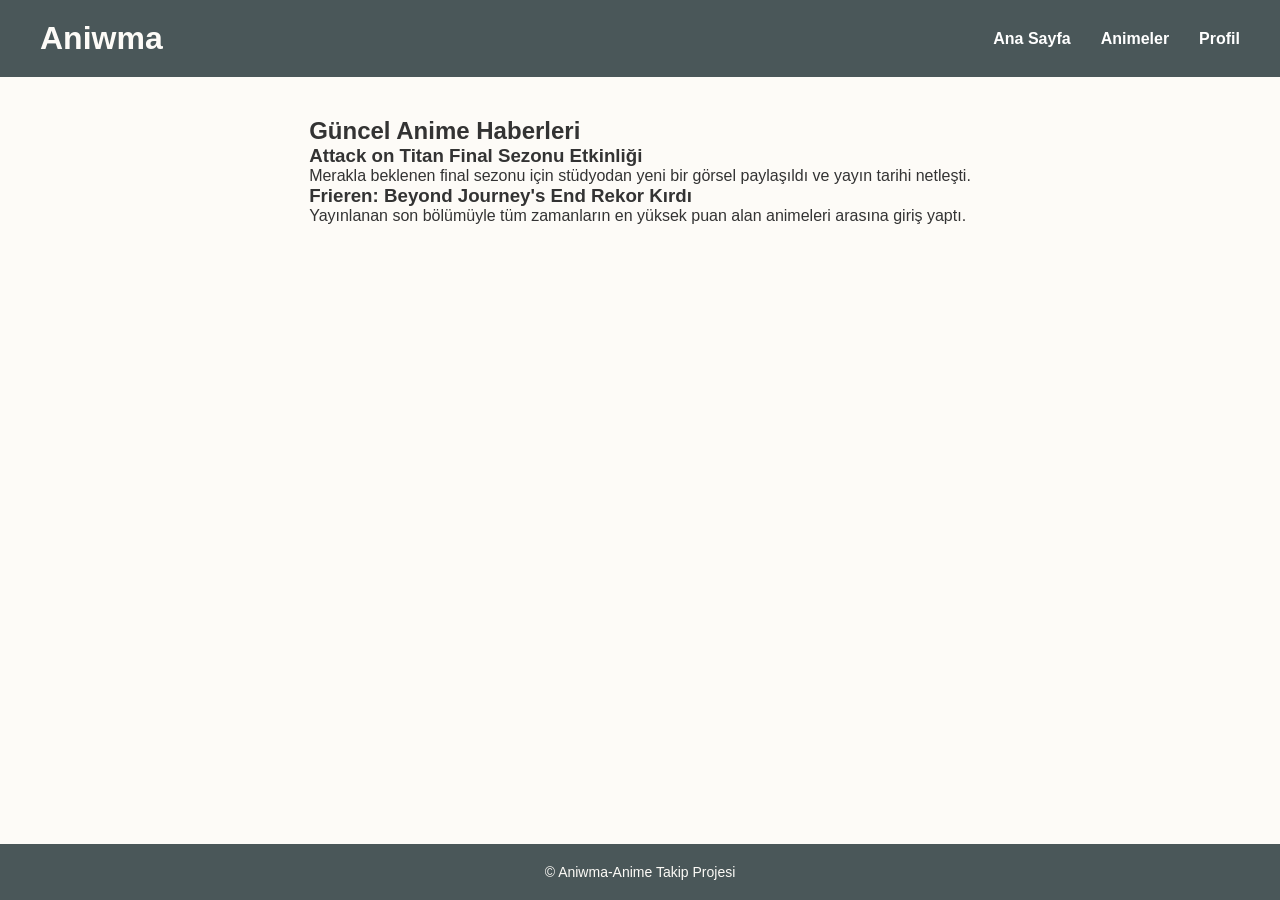
<file: anihaber.html>
<!DOCTYPE html>
<html lang="tr">
<head>
    <meta charset="UTF-8">
    <meta name="viewport" content="width=device-width, initial-scale=1.0">
    <title>Aniwma - Anime haber</title>
    <link rel="stylesheet" href="style.css">
</head>
<body>
    <header>
        <h1>Aniwma</h1>
        <nav>
            <ul>
                <li><a href="index.html">Ana Sayfa</a></li>
                <li>
                    <a href="#">Animeler</a>
                    <ul>
                        <li><a href="tani.html">En iyi animeler</a></li>
                        <li><a href="donemsel.html">Dönemsel animeler</a></li>
                        <li><a href="anihaber.html">Anime haberleri</a></li>
                    </ul>
                </li>
                <li><a href="profil.html">Profil</a></li>
            </ul>
        </nav>
    </header>
    <main>
        <section>
            <h2>Güncel Anime Haberleri</h2>
            <article>
                <h3>Attack on Titan Final Sezonu Etkinliği</h3>
                <p>Merakla beklenen final sezonu için stüdyodan yeni bir görsel paylaşıldı ve yayın tarihi netleşti.</p>
            </article>
            <article>
                <h3>Frieren: Beyond Journey's End Rekor Kırdı</h3>
                <p>Yayınlanan son bölümüyle tüm zamanların en yüksek puan alan animeleri arasına giriş yaptı.</p>
            </article>
        </section>
    </main>
    <footer>
        <p>&copy; Aniwma-Anime Takip Projesi</p>
    </footer>
</body>
</html>
</file>
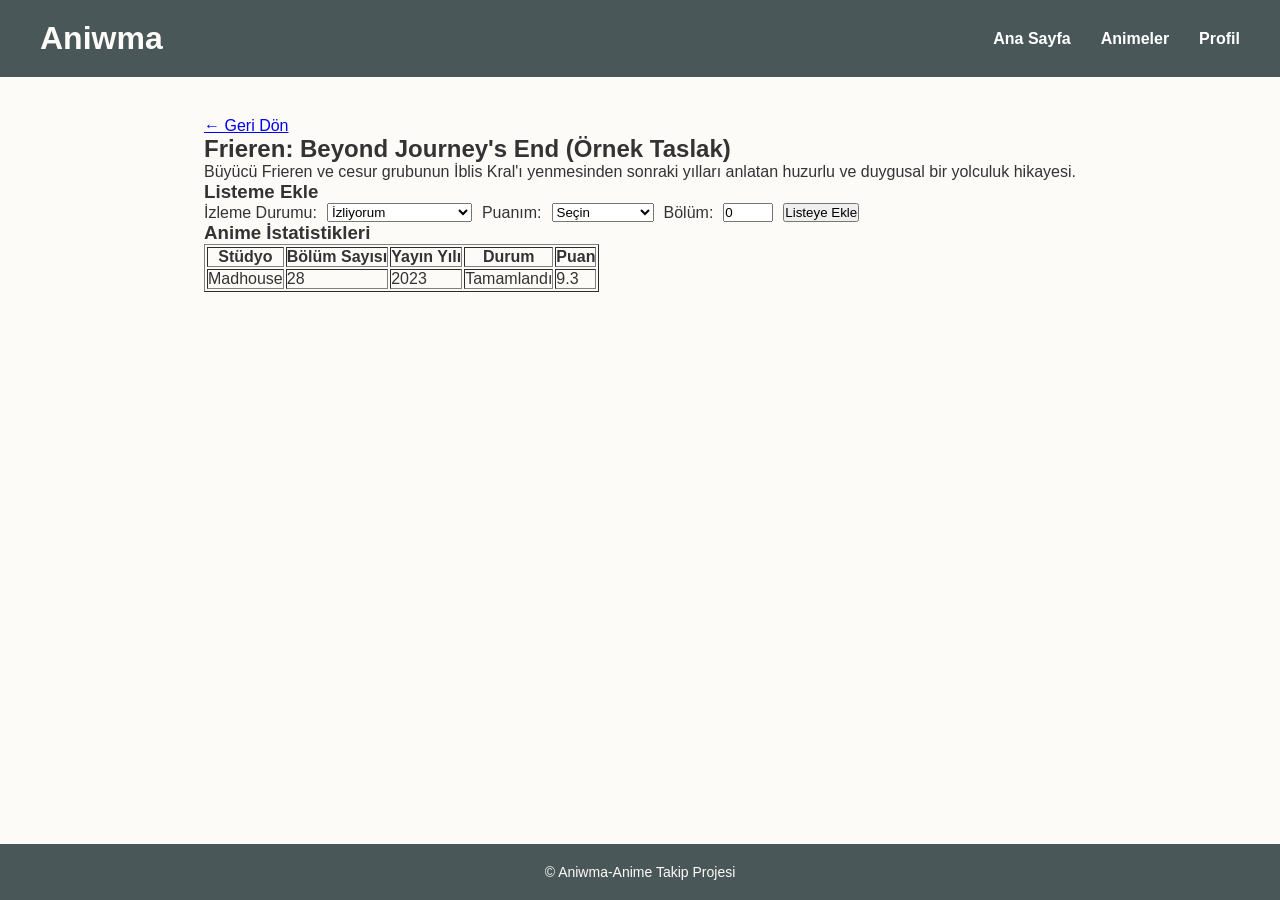
<file: detay.html>
<!DOCTYPE html>
<html lang="tr">
<head>
    <meta charset="UTF-8">
    <meta name="viewport" content="width=device-width, initial-scale=1.0">
    <title>Aniwma - Anime Detayları</title>
    <link rel="stylesheet" href="style.css">
</head>
<body>
    <header>
        <h1>Aniwma</h1>
        <nav>
            <ul>
                <li><a href="index.html">Ana Sayfa</a></li>
                <li>
                    <a href="#">Animeler</a>
                    <ul>
                        <li><a href="tani.html">En iyi animeler</a></li>
                        <li><a href="donemsel.html">Dönemsel animeler</a></li>
                        <li><a href="anihaber.html">Anime haberleri</a></li>
                    </ul>
                </li>
                <li><a href="profil.html">Profil</a></li>
            </ul>
        </nav>
    </header>
    <main>
        <section>
            <a href="javascript:history.back()">&#8592; Geri Dön</a>
        </section>
        <section>
            <h2>Frieren: Beyond Journey's End (Örnek Taslak)</h2>
            <p>Büyücü Frieren ve cesur grubunun İblis Kral'ı yenmesinden sonraki yılları anlatan huzurlu ve duygusal bir yolculuk hikayesi.</p>
            <h3>Listeme Ekle</h3>
            <form action="#" method="post" style="display: flex; gap: 10px; align-items: center; flex-wrap: wrap;">
                <label for="durum">İzleme Durumu:</label>
                <select id="durum" name="durum" required>
                    <option value="izliyorum">İzliyorum</option>
                    <option value="tamamlandi">Tamamlandı</option>
                    <option value="izlenecek">İzlemeyi Planlıyorum</option>
                </select>
                <label for="puan">Puanım:</label>
                <select id="puan" name="puan">
                    <option value="">Seçin</option>
                    <option value="10">10 (Başyapıt)</option>
                    <option value="9">9 (Harika)</option>
                    <option value="8">8 (Çok güzel)</option>
                    <option value="7">7 (Güzel)</option>
                    <option value="6">6 (İyi)</option>
                    <option value="5">5 (Ortalama)</option>
                    <option value="4">4 (Kötü)</option>
                    <option value="3">3 (Çok kötü)</option>
                    <option value="2">2 (Korkunç)</option>
                    <option value="1">1 (Rezalet)</option>
                </select>
                <label for="bolum">Bölüm:</label>
                <input type="number" id="bolum" name="bolum" min="0" max="28" value="0" style="width: 50px;">
                <button type="submit">Listeye Ekle</button>
            </form>
        </section>
        <section>
            <h3>Anime İstatistikleri</h3>
            <table border="1">
                <tr>
                    <th>Stüdyo</th>
                    <th>Bölüm Sayısı</th>
                    <th>Yayın Yılı</th>
                    <th>Durum</th>
                    <th>Puan</th>
                </tr>
                <tr>
                    <td>Madhouse</td>
                    <td>28</td>
                    <td>2023</td>
                    <td>Tamamlandı</td>
                    <td>9.3</td>
                </tr>
            </table>
        </section>
    </main>
    <footer>
        <p>&copy; Aniwma-Anime Takip Projesi</p>
    </footer>
</body>
</html>
</file>
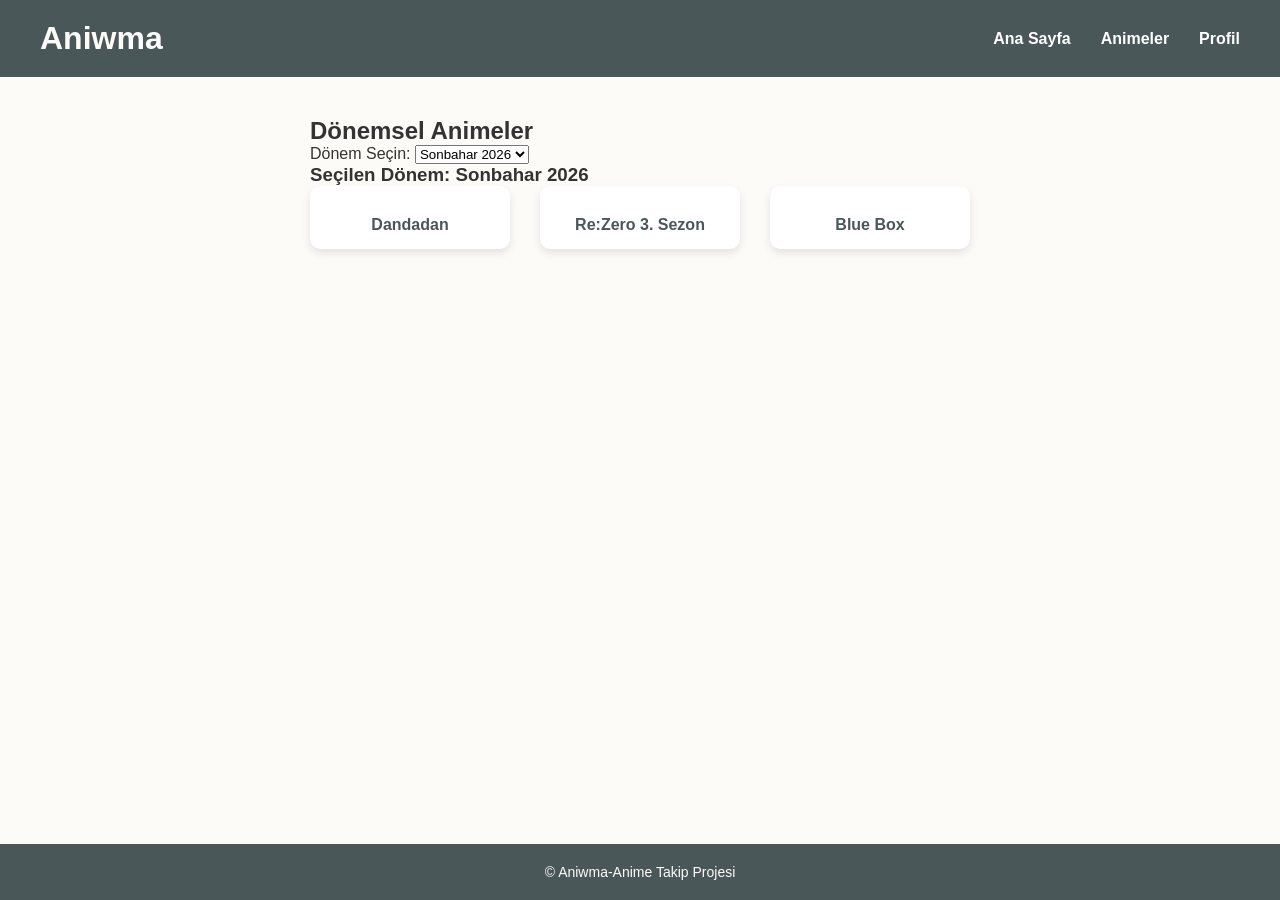
<file: donemsel.html>
<!DOCTYPE html>
<html lang="tr">
<head>
    <meta charset="UTF-8">
    <meta name="viewport" content="width=device-width, initial-scale=1.0">
    <title>Aniwma - Dönemsel Animeler</title>
    <link rel="stylesheet" href="style.css">
</head>
<body>
    <header>
        <h1>Aniwma</h1>
        <nav>
            <ul>
                <li><a href="index.html">Ana Sayfa</a></li>
                <li>
                    <a href="#">Animeler</a>
                    <ul>
                        <li><a href="tani.html">En iyi animeler</a></li>
                        <li><a href="donemsel.html">Dönemsel animeler</a></li>
                        <li><a href="anihaber.html">Anime haberleri</a></li>
                    </ul>
                </li>
                <li><a href="profil.html">Profil</a></li>
            </ul>
        </nav>
    </header>
    <main>
        <section>
            <h2>Dönemsel Animeler</h2>
            <label for="donem">Dönem Seçin:</label>
            <select id="donem" name ="donem">
                <option value="ilk2026">İlkbahar 2026</option>
                <option value="yaz2026">Yaz 2026</option>
                <option value="son2026" selected>Sonbahar 2026</option>
                <option value="kis2026">Kış 2026</option>
            </select>
        </section>
        <section>
            <h3>Seçilen Dönem: Sonbahar 2026</h3>
            <ul>
                <li><a href="detay.html">Dandadan</a></li>
                <li><a href="detay.html">Re:Zero 3. Sezon</a></li>
                <li><a href="detay.html">Blue Box</a></li>
            </ul>
        </section>
    </main>
    <footer>
        <p>&copy; Aniwma-Anime Takip Projesi</p>
    </footer>
</body>
</html>
</file>
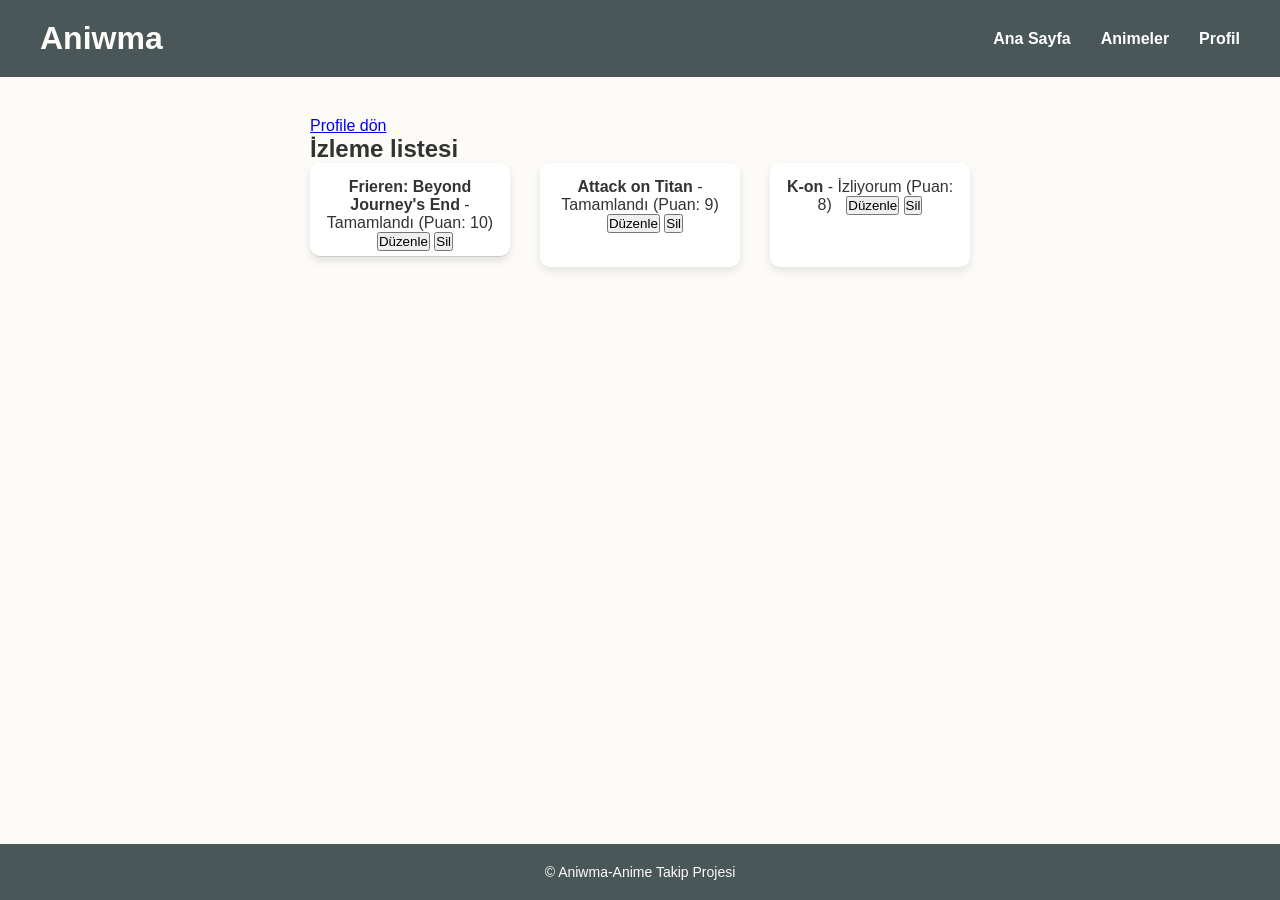
<file: listem.html>
<!DOCTYPE html>
<html lang="tr">
<head>
    <meta charset="UTF-8">
    <meta name="viewport" content="width=device-width, initial-scale=1.0">
    <title>Aniwma - İzleme Listesi</title>
    <link rel="stylesheet" href="style.css">
</head>
<body>
    <header>
        <h1>Aniwma</h1>
        <nav>
            <ul>
                <li><a href="index.html">Ana Sayfa</a></li>
                <li>
                    <a href="#">Animeler</a>
                    <ul>
                        <li><a href="tani.html">En iyi animeler</a></li>
                        <li><a href="donemsel.html">Dönemsel animeler</a></li>
                        <li><a href="anihaber.html">Anime haberleri</a></li>
                    </ul>
                </li>
                <li><a href="profil.html">Profil</a></li>
            </ul>
        </nav>
    </header>
    <main>
        <section>
            <a href="profil.html">Profile dön</a>
        </section>
        <section>
            <h2>İzleme listesi</h2>
            <ul>
                <li style="margin-bottom: 10px; border-bottom: 1px solid #ccc; padding-bottom: 5px;">
                    <strong>Frieren: Beyond Journey's End</strong> - Tamamlandı (Puan: 10) 
                    <button type="button" style="margin-left: 10px;">Düzenle</button> 
                    <button type="button">Sil</button>
                </li>
                <li>
                    <strong>Attack on Titan</strong> - Tamamlandı (Puan: 9)
                    <button type="button" style="margin-left: 10px;">Düzenle</button> 
                    <button type="button">Sil</button>
                </li>
                <li>
                    <strong>K-on</strong> - İzliyorum (Puan: 8)
                    <button type="button" style="margin-left: 10px;">Düzenle</button> 
                    <button type="button">Sil</button>
                </li>
            </ul>
        </section>
    </main>
    <footer>
        <p>&copy; Aniwma-Anime Takip Projesi</p>
    </footer>
</body>
</html>
</file>
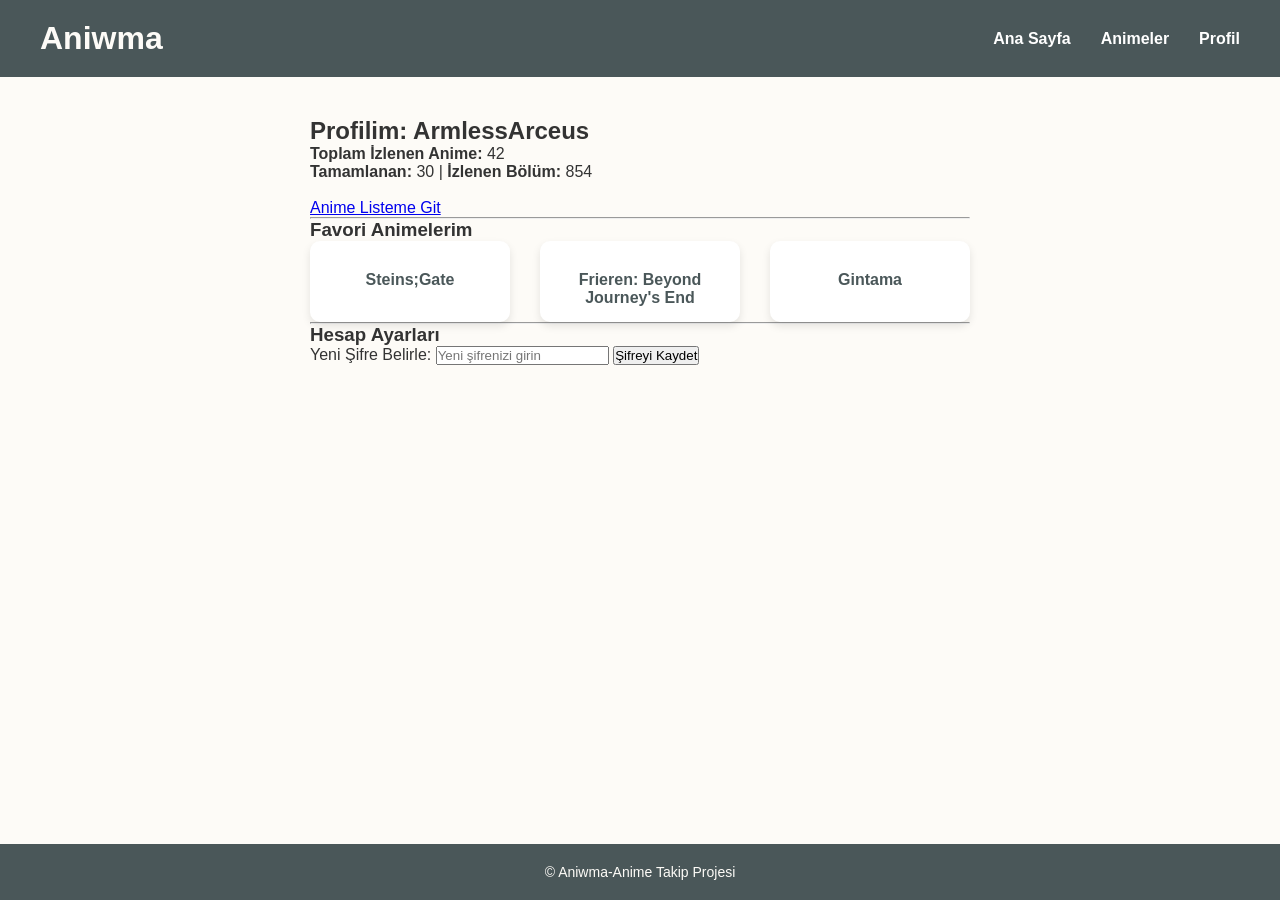
<file: profil.html>
<!DOCTYPE html>
<html lang="tr">
<head>
    <meta charset="UTF-8">
    <meta name="viewport" content="width=device-width, initial-scale=1.0">
    <title>Aniwma - Profil</title>
    <link rel="stylesheet" href="style.css">
</head>
<body>
    <header>
        <h1>Aniwma</h1>
        <nav>
            <ul>
                <li><a href="index.html">Ana Sayfa</a></li>
                <li>
                    <a href="#">Animeler</a>
                    <ul>
                        <li><a href="tani.html">En iyi animeler</a></li>
                        <li><a href="donemsel.html">Dönemsel animeler</a></li>
                        <li><a href="anihaber.html">Anime haberleri</a></li>
                    </ul>
                </li>
                <li><a href="profil.html">Profil</a></li>
            </ul>
        </nav>
    </header>
    <main>
        <section>
            <h2>Profilim: ArmlessArceus</h2>
            <p><strong>Toplam İzlenen Anime:</strong> 42</p>
            <p><strong>Tamamlanan:</strong> 30 | <strong>İzlenen Bölüm:</strong> 854</p>
            
            <br>
            <a href="listem.html">Anime Listeme Git</a>
        </section>
        <hr>
        <section>
            <h3>Favori Animelerim</h3>
            <ul>
                <li><a href="detay.html">Steins;Gate</a></li>
                <li><a href="detay.html">Frieren: Beyond Journey's End</a></li>
                <li><a href="detay.html">Gintama</a></li>
            </ul>
        </section>
        <hr>
        <section>
            <h3>Hesap Ayarları</h3>
            <form action="#" method="post">
                <label for="yeni">Yeni Şifre Belirle:</label>
                <input type="password" id="yeni" name="yeni" placeholder="Yeni şifrenizi girin" required>
                <button type="submit">Şifreyi Kaydet</button>
            </form>
        </section>
    </main>
    <footer>
        <p>&copy; Aniwma-Anime Takip Projesi</p>
    </footer>
</body>
</html>
</file>
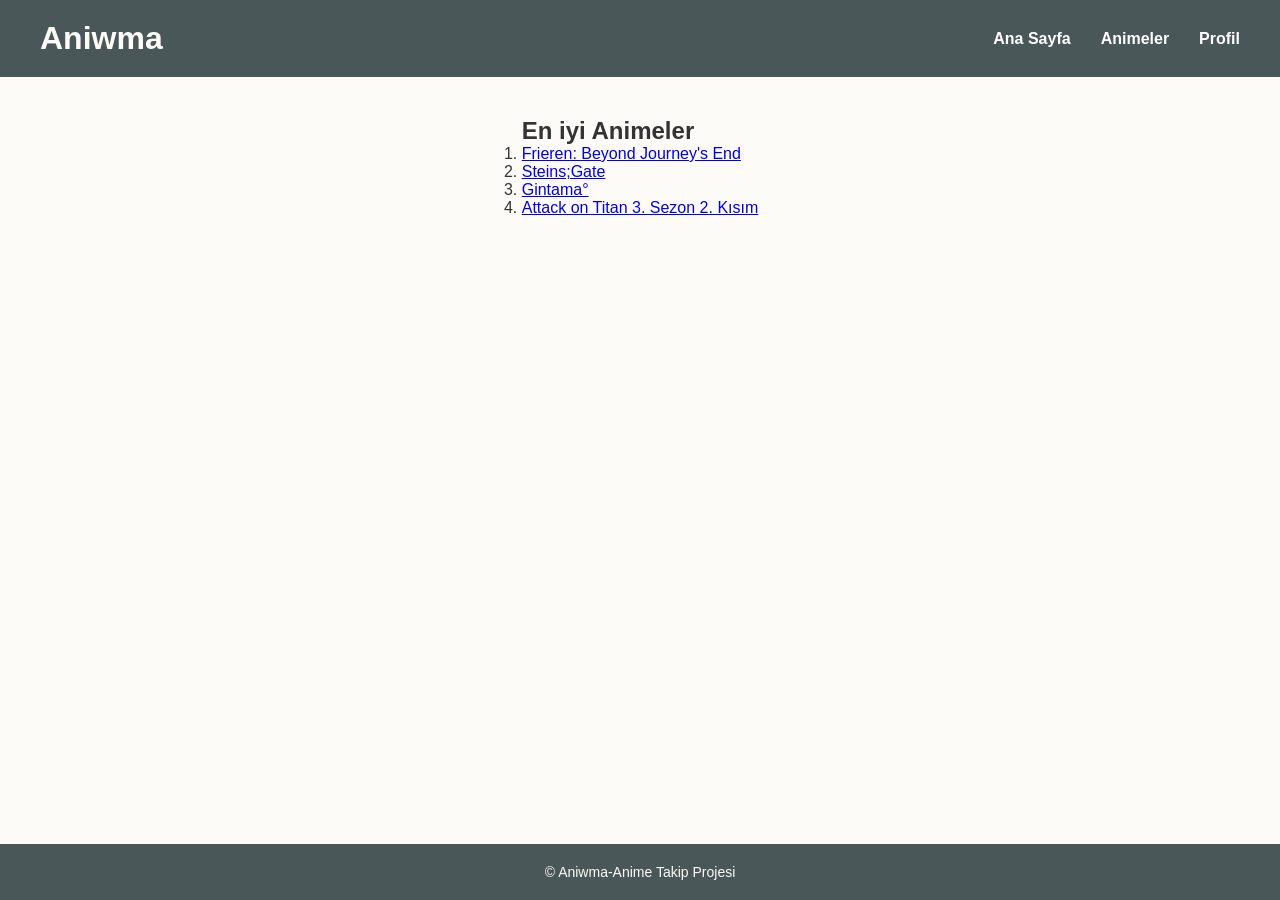
<file: tani.html>
<!DOCTYPE html>
<html lang="tr">
<head>
    <meta charset="UTF-8">
    <meta name="viewport" content="width=device-width, initial-scale=1.0">
    <title>Aniwma - En iyi animeler</title>
    <link rel="stylesheet" href="style.css">
</head>
<body>
    <header>
        <h1>Aniwma</h1>
        <nav>
            <ul>
                <li><a href="index.html">Ana Sayfa</a></li>
                <li>
                    <a href="#">Animeler</a>
                    <ul>
                        <li><a href="tani.html">En iyi animeler</a></li>
                        <li><a href="donemsel.html">Dönemsel animeler</a></li>
                        <li><a href="anihaber.html">Anime haberleri</a></li>
                    </ul>
                </li>
                <li><a href="profil.html">Profil</a></li>
            </ul>
        </nav>
    </header>
    <main>
        <section>
            <h2>En iyi Animeler</h2>
            <ol>
                <li><a href="detay.html">Frieren: Beyond Journey's End</a></li>
                <li><a href="detay.html">Steins;Gate</a></li>
                <li><a href="detay.html">Gintama°</a></li>
                <li><a href="detay.html">Attack on Titan 3. Sezon 2. Kısım</a></li>
            </ol>
        </section>
    </main>
    <footer>
        <p>&copy; Aniwma-Anime Takip Projesi</p>
    </footer>
</body>
</html>
</file>
<file: style.css>
* {
    box-sizing: border-box;
    margin: 0;
    padding: 0;
}
body {
    font-family: 'Poppins', sans-serif;
    background-color: #fdfbf7;
    color: #333;
    display: flex;
    flex-direction: column;
    min-height: 100vh;
}
header{
    background-color: #4a5759;
    color:#fdfbf7;
    padding: 20px 40px;
    display: flex;
    justify-content: space-between;
    align-items: center;
}
nav > ul{
    list-style-type: none;
    display: flex;
    gap: 30px;
    align-items: center;
}
nav ul ul{
    display: none;
}
nav a{
    text-decoration: none;
    color:white;
    font-weight: bold;
    transition: color 0.3 ease;
}
nav a:hover{
    color: #ed8a63;
}
nav > ul > li{
    position: relative;
}
nav ul ul{
    position: absolute;
    top: 100%;
    left: 0;
    background-color: #4a5759;
    min-width: 180px;
    border-radius: 0 0 5px 5px;
    box-shadow: 0px 8px 16px rgba(0,0,0,0.15);
    list-style-type: none;
}
nav ul ul li{
    border-bottom: 1px solid rgba(255,255,255,0.1);
}
nav ul ul a{
    display: block;
    padding: 12px 20px;
    font-weight: normal;
}
nav li:hover > ul{
    display:block;
}
main{
    padding: 40px;
    max-width: 1200px;
    margin: 0 auto;
    flex:1;
}
main ul{
    display: flex;
    flex-wrap: wrap;
    gap: 30px;
    list-style-type: none;
    justify-content: center;
}
main ul li{
    width: 200px;
    background-color: white;
    padding: 15px;
    border-radius: 10px;
    box-shadow: 0 4px 8px rgba(0,0,0,0.1);
    text-align: center;
    transition: transform 0.3 ease;
}
main ul li:hover{
    transform: translateY(-10px);
}
main ul li img{
    width: 100%;
    height: auto;
    border-radius: 5px;
}
main ul li a{
    text-decoration: none;
    color: #4a5759;
    display: block;
    margin-top: 15px;
    font-weight: bold;
}
footer{
    background-color: #4a5759;
    color: #fdfbf7;
    text-align: center;
    padding: 20px 0;
    margin-top: 60px;
    font-size: 14px;
}
</file>
